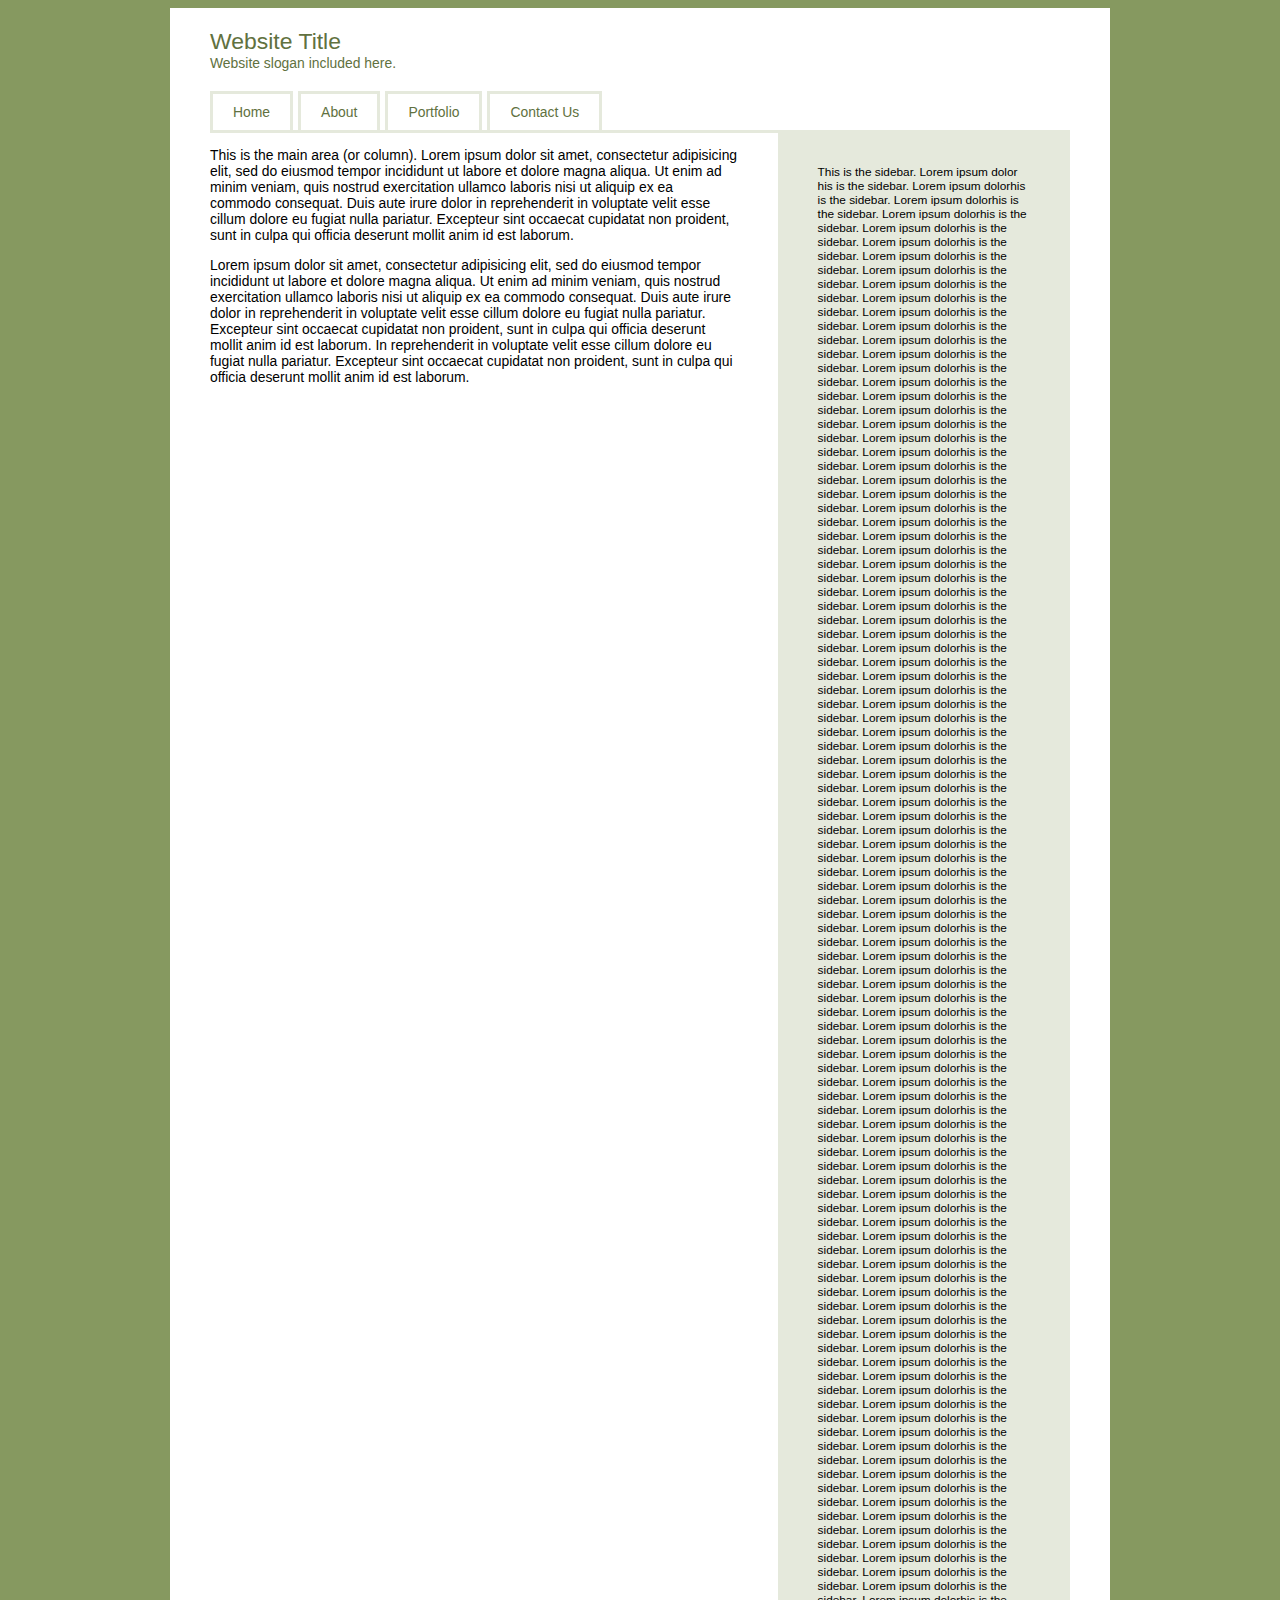
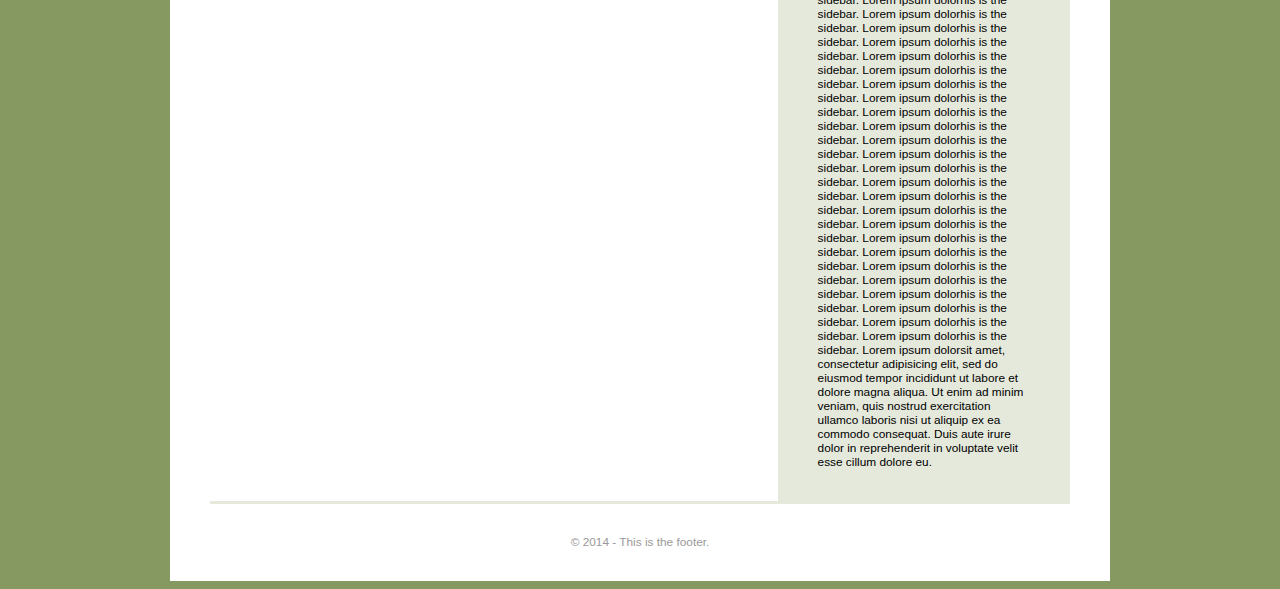
<file: Html/index.html>
<!DOCTYPE html>
<head>
    <meta charset="utf-8">
    <title>Learning CSS</title>
    <link rel="stylesheet" href="css/index_css.css">
</head>

<body>

<div class="container">
    <header>
        <h1>Website Title</h1>
        <p>Website slogan included here.</p>

        <nav class="site-nav">
            <ul class="group">
                <li><a href="#">Home</a></li>
                <li><a href="#">About</a></li>
                <li><a href="#">Portfolio</a></li>
                <li><a href="#">Contact Us</a></li>
            </ul>
        </nav>
    </header>

    <div class="content-area group">

        <div class="main-area">
            <p>This is the main area (or column). Lorem ipsum dolor sit amet, consectetur adipisicing elit, sed do eiusmod tempor incididunt ut labore et dolore magna aliqua. Ut enim ad minim veniam, quis nostrud exercitation ullamco laboris nisi ut aliquip ex ea commodo consequat. Duis aute irure dolor in reprehenderit in voluptate velit esse cillum dolore eu fugiat nulla pariatur. Excepteur sint occaecat cupidatat non proident, sunt in culpa qui officia deserunt mollit anim id est laborum.</p>

            <p>Lorem ipsum dolor sit amet, consectetur adipisicing elit, sed do eiusmod tempor incididunt ut labore et dolore magna aliqua. Ut enim ad minim veniam, quis nostrud exercitation ullamco laboris nisi ut aliquip ex ea commodo consequat. Duis aute irure dolor in reprehenderit in voluptate velit esse cillum dolore eu fugiat nulla pariatur. Excepteur sint occaecat cupidatat non proident, sunt in culpa qui officia deserunt mollit anim id est laborum. In reprehenderit in voluptate velit esse cillum dolore eu fugiat nulla pariatur. Excepteur sint occaecat cupidatat non proident, sunt in culpa qui officia deserunt mollit anim id est laborum.</p>
        </div>

        <aside class="sidebar">
            <p>This is the sidebar. Lorem ipsum dolor his is the sidebar. Lorem ipsum dolorhis is the sidebar. Lorem ipsum dolorhis is the sidebar. Lorem ipsum dolorhis is the sidebar. Lorem ipsum dolorhis is the sidebar. Lorem ipsum dolorhis is the sidebar. Lorem ipsum dolorhis is the sidebar. Lorem ipsum dolorhis is the sidebar. Lorem ipsum dolorhis is the sidebar. Lorem ipsum dolorhis is the sidebar. Lorem ipsum dolorhis is the sidebar. Lorem ipsum dolorhis is the sidebar. Lorem ipsum dolorhis is the sidebar. Lorem ipsum dolorhis is the sidebar. Lorem ipsum dolorhis is the sidebar. Lorem ipsum dolorhis is the sidebar. Lorem ipsum dolorhis is the sidebar. Lorem ipsum dolorhis is the sidebar. Lorem ipsum dolorhis is the sidebar. Lorem ipsum dolorhis is the sidebar. Lorem ipsum dolorhis is the sidebar. Lorem ipsum dolorhis is the sidebar. Lorem ipsum dolorhis is the sidebar. Lorem ipsum dolorhis is the sidebar. Lorem ipsum dolorhis is the sidebar. Lorem ipsum dolorhis is the sidebar. Lorem ipsum dolorhis is the sidebar. Lorem ipsum dolorhis is the sidebar. Lorem ipsum dolorhis is the sidebar. Lorem ipsum dolorhis is the sidebar. Lorem ipsum dolorhis is the sidebar. Lorem ipsum dolorhis is the sidebar. Lorem ipsum dolorhis is the sidebar. Lorem ipsum dolorhis is the sidebar. Lorem ipsum dolorhis is the sidebar. Lorem ipsum dolorhis is the sidebar. Lorem ipsum dolorhis is the sidebar. Lorem ipsum dolorhis is the sidebar. Lorem ipsum dolorhis is the sidebar. Lorem ipsum dolorhis is the sidebar. Lorem ipsum dolorhis is the sidebar. Lorem ipsum dolorhis is the sidebar. Lorem ipsum dolorhis is the sidebar. Lorem ipsum dolorhis is the sidebar. Lorem ipsum dolorhis is the sidebar. Lorem ipsum dolorhis is the sidebar. Lorem ipsum dolorhis is the sidebar. Lorem ipsum dolorhis is the sidebar. Lorem ipsum dolorhis is the sidebar. Lorem ipsum dolorhis is the sidebar. Lorem ipsum dolorhis is the sidebar. Lorem ipsum dolorhis is the sidebar. Lorem ipsum dolorhis is the sidebar. Lorem ipsum dolorhis is the sidebar. Lorem ipsum dolorhis is the sidebar. Lorem ipsum dolorhis is the sidebar. Lorem ipsum dolorhis is the sidebar. Lorem ipsum dolorhis is the sidebar. Lorem ipsum dolorhis is the sidebar. Lorem ipsum dolorhis is the sidebar. Lorem ipsum dolorhis is the sidebar. Lorem ipsum dolorhis is the sidebar. Lorem ipsum dolorhis is the sidebar. Lorem ipsum dolorhis is the sidebar. Lorem ipsum dolorhis is the sidebar. Lorem ipsum dolorhis is the sidebar. Lorem ipsum dolorhis is the sidebar. Lorem ipsum dolorhis is the sidebar. Lorem ipsum dolorhis is the sidebar. Lorem ipsum dolorhis is the sidebar. Lorem ipsum dolorhis is the sidebar. Lorem ipsum dolorhis is the sidebar. Lorem ipsum dolorhis is the sidebar. Lorem ipsum dolorhis is the sidebar. Lorem ipsum dolorhis is the sidebar. Lorem ipsum dolorhis is the sidebar. Lorem ipsum dolorhis is the sidebar. Lorem ipsum dolorhis is the sidebar. Lorem ipsum dolorhis is the sidebar. Lorem ipsum dolorhis is the sidebar. Lorem ipsum dolorhis is the sidebar. Lorem ipsum dolorhis is the sidebar. Lorem ipsum dolorhis is the sidebar. Lorem ipsum dolorhis is the sidebar. Lorem ipsum dolorhis is the sidebar. Lorem ipsum dolorhis is the sidebar. Lorem ipsum dolorhis is the sidebar. Lorem ipsum dolorhis is the sidebar. Lorem ipsum dolorhis is the sidebar. Lorem ipsum dolorhis is the sidebar. Lorem ipsum dolorhis is the sidebar. Lorem ipsum dolorhis is the sidebar. Lorem ipsum dolorhis is the sidebar. Lorem ipsum dolorhis is the sidebar. Lorem ipsum dolorhis is the sidebar. Lorem ipsum dolorhis is the sidebar. Lorem ipsum dolorhis is the sidebar. Lorem ipsum dolorhis is the sidebar. Lorem ipsum dolorhis is the sidebar. Lorem ipsum dolorhis is the sidebar. Lorem ipsum dolorhis is the sidebar. Lorem ipsum dolorhis is the sidebar. Lorem ipsum dolorhis is the sidebar. Lorem ipsum dolorhis is the sidebar. Lorem ipsum dolorhis is the sidebar. Lorem ipsum dolorhis is the sidebar. Lorem ipsum dolorhis is the sidebar. Lorem ipsum dolorhis is the sidebar. Lorem ipsum dolorhis is the sidebar. Lorem ipsum dolorhis is the sidebar. Lorem ipsum dolorhis is the sidebar. Lorem ipsum dolorhis is the sidebar. Lorem ipsum dolorhis is the sidebar. Lorem ipsum dolorhis is the sidebar. Lorem ipsum dolorhis is the sidebar. Lorem ipsum dolorhis is the sidebar. Lorem ipsum dolorhis is the sidebar. Lorem ipsum dolorhis is the sidebar. Lorem ipsum dolorhis is the sidebar. Lorem ipsum dolorhis is the sidebar. Lorem ipsum dolorhis is the sidebar. Lorem ipsum dolorhis is the sidebar. Lorem ipsum dolorhis is the sidebar. Lorem ipsum dolorhis is the sidebar. Lorem ipsum dolorhis is the sidebar. Lorem ipsum dolorhis is the sidebar. Lorem ipsum dolorhis is the sidebar. Lorem ipsum dolorsit amet, consectetur adipisicing elit, sed do eiusmod tempor incididunt ut labore et dolore magna aliqua. Ut enim ad minim veniam, quis nostrud exercitation ullamco laboris nisi ut aliquip ex ea commodo consequat. Duis aute irure dolor in reprehenderit in voluptate velit esse cillum dolore eu.</p>
        </aside>

    </div>

    <footer>
        <p>&copy; 2014 - This is the footer.</p>
    </footer>
</div>

</body>

</html>
</file>
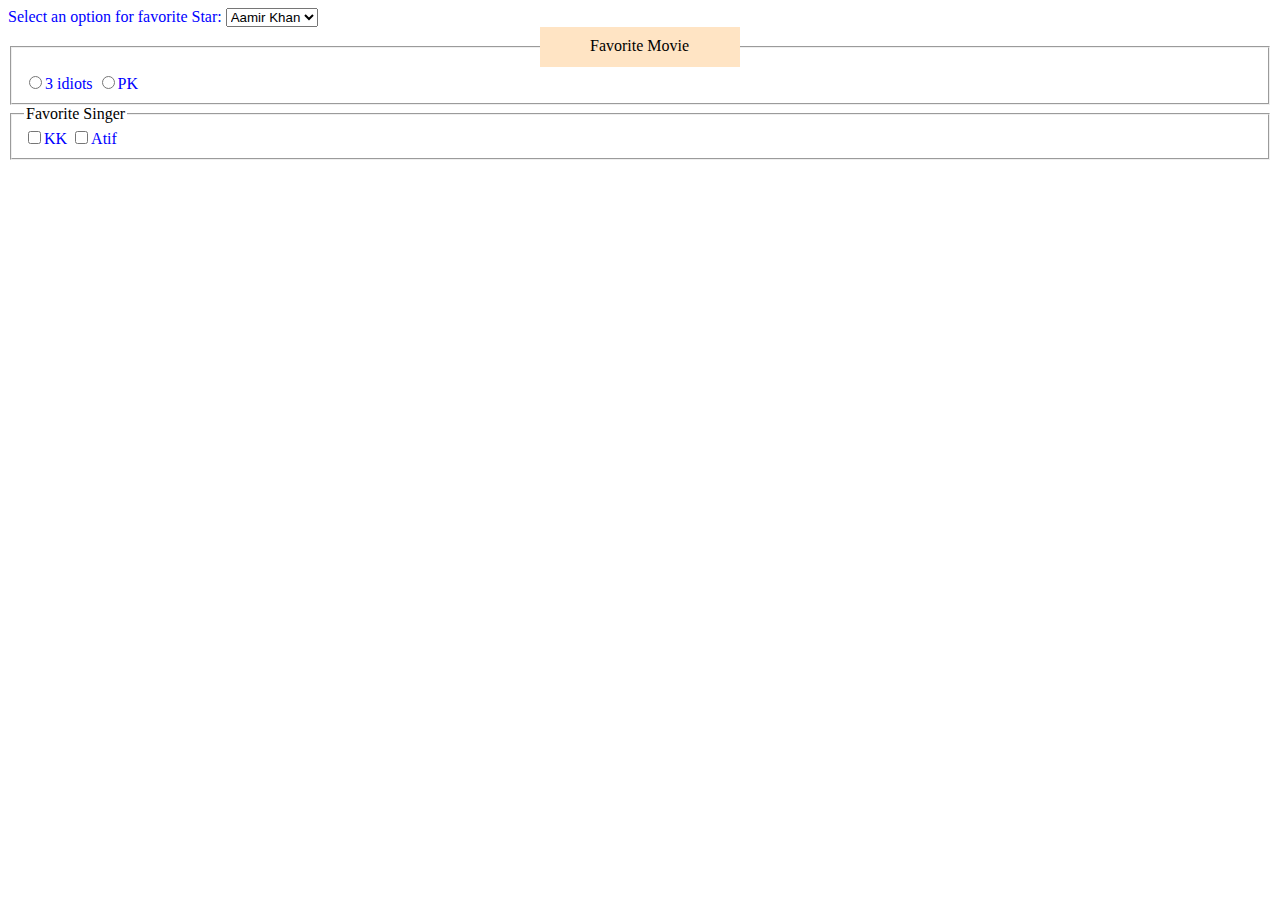
<file: Html/options.html>
<!DOCTYPE html>
<html lang="en">
<head>
    <meta charset="UTF-8">
    <title>Options</title>
    <link rel="stylesheet" href="css/screen.css">
    <meta name="viewport" content="width:device-width initial-scale=1">
</head>
<body>
 <label for="favstar">Select an option for favorite Star:</label>
  <select id="favstar" name="favstar">
      <option value="amir">Aamir Khan</option>
      <option value="salman">Salman</option>
      <option value="shah">Shahrukh</option>
  </select>

<fieldset >
    <legend class="high" >Favorite Movie</legend>
    <input type="radio" id="3idiots" name="3idiot"><label for="3idiots">3 idiots</label>
    <input type="radio" id="PK" name="3idiot"><label for="PK">PK</label>

</fieldset>
 <fieldset>
     <legend>Favorite Singer</legend>
     <input type="checkbox" id="kk" name="kk"><label for="kk">KK</label>
     <input type="checkbox" id="atif" name="atif"><label for="atif">Atif</label>

 </fieldset>
</body>
</html>
</file>
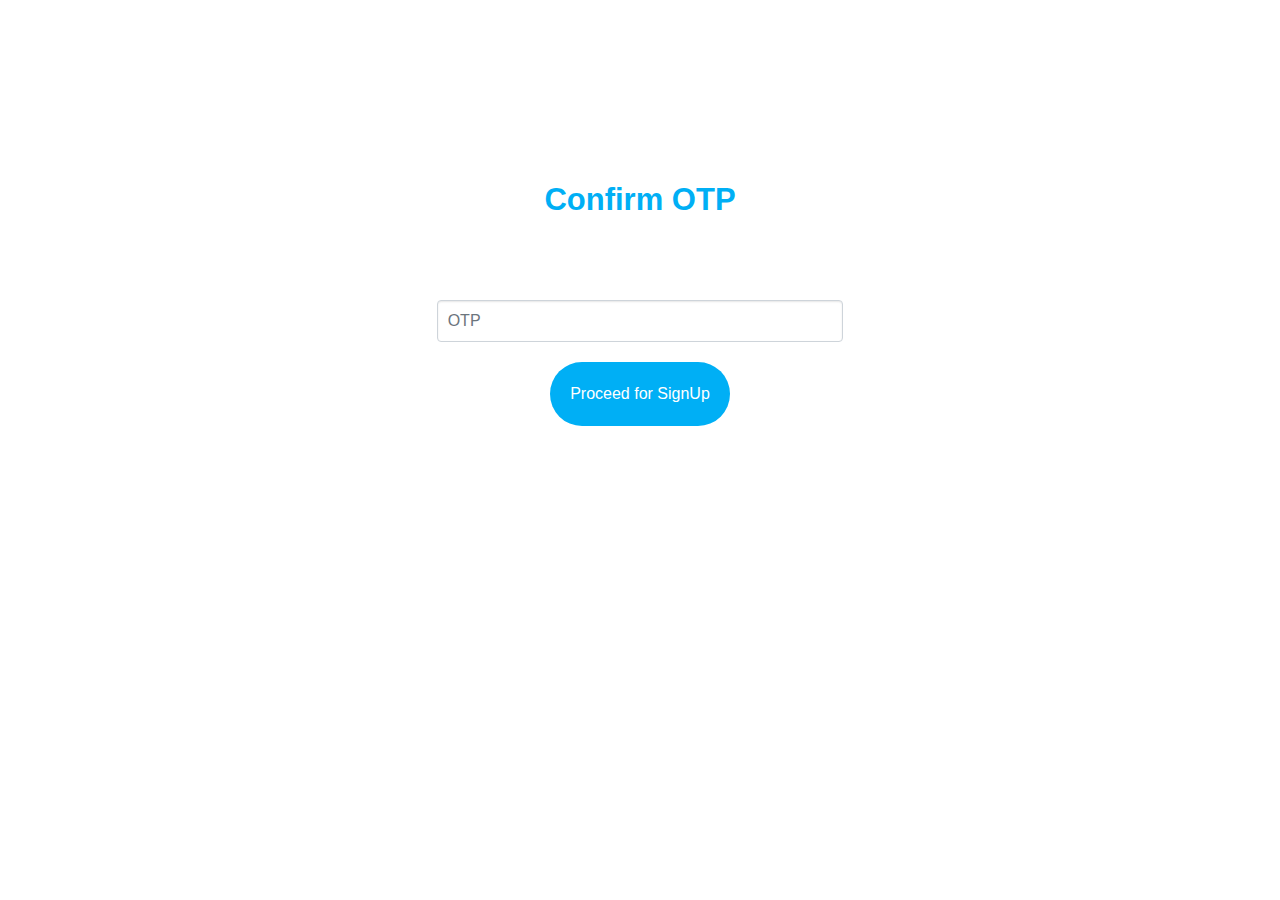
<file: Html/otp.html>
<html>
<head>
    <link href="//maxcdn.bootstrapcdn.com/bootstrap/4.1.1/css/bootstrap.min.css" rel="stylesheet" id="bootstrap-css">
    <script src="//maxcdn.bootstrapcdn.com/bootstrap/4.1.1/js/bootstrap.min.js"></script>
    <script src="//cdnjs.cloudflare.com/ajax/libs/jquery/3.2.1/jquery.min.js"></script>
    <link rel="stylesheet " type="text/css" href="css/signup_teacher.css">
    <style>
        body{
            margin-top: 100px;
        }
    </style>

    <title>Confirm OTP</title>
</head>


<link href="https://stackpath.bootstrapcdn.com/font-awesome/4.7.0/css/font-awesome.min.css" rel="stylesheet">
<body>

<div class="container">
    <div class="row">
        <div class="col-8  mx-auto text-center">
            <div class="header-title">
                <h1 class="wv-heading--title">
                    Confirm OTP
                </h1>

            </div>
        </div>
    </div>
</div>

    <div class="row">
        <div class="col-4  mx-auto">
            <div class="myform form ">
                <form action="/signup1" method="post" name="login">

                    <div class="form-group">
                        <input type="number" min="0" name="otp" id="otp"  class="form-control my-input" placeholder="OTP" required="required">
                    </div>

                    <div class="text-center ">
                        <button style="max-width: 350px" type="submit" class="button">   Proceed for SignUp               </button>
                    </div>

                </form>
            </div>
        </div>
    </div>
</div>
</body>
</body>
</html>
</file>
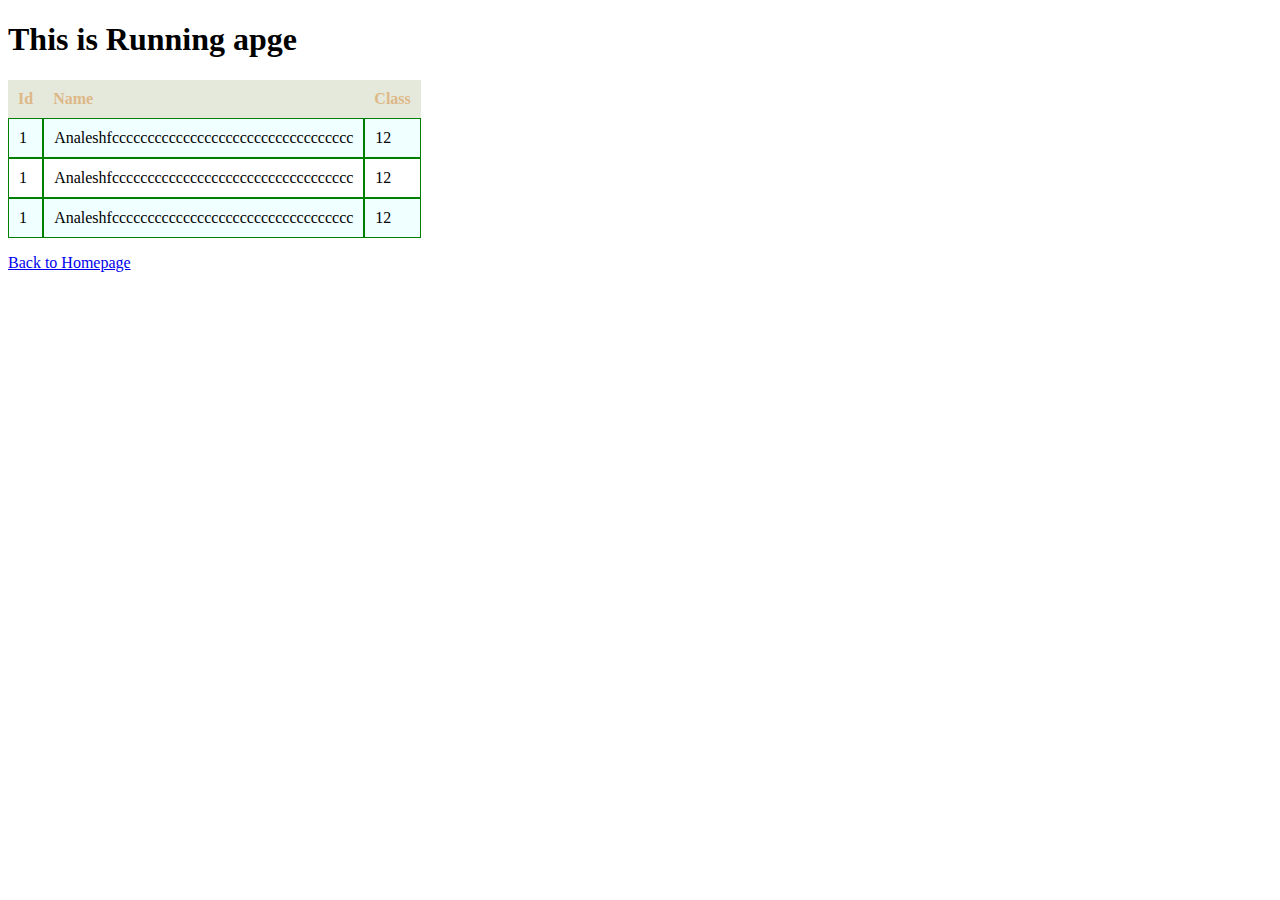
<file: Html/running.html>
<!DOCTYPE html>
<html>
<head>
    <title>Running</title>
    <link rel="stylesheet" href="css/table.css">
</head>
<body>
<h1>This is Running apge</h1>
<table>
    <thead>
    <tr>
        <th>Id</th>
        <th>Name</th>
        <th>Class</th>
    </tr>
    </thead>

    <tbody>
    <tr>
        <td>1</td>
        <td>Analeshfcccccccccccccccccccccccccccccccccc</td>
        <td>12</td>
    </tr>
    <tr>
        <td>1</td>
        <td>Analeshfcccccccccccccccccccccccccccccccccc</td>
        <td>12</td>
    </tr>
    <tr>
        <td>1</td>
        <td>Analeshfcccccccccccccccccccccccccccccccccc</td>
        <td>12</td>
    </tr>
    </tbody>
</table>
<p><a href="index.html"> Back to Homepage</p>
</body>
</html>
</file>
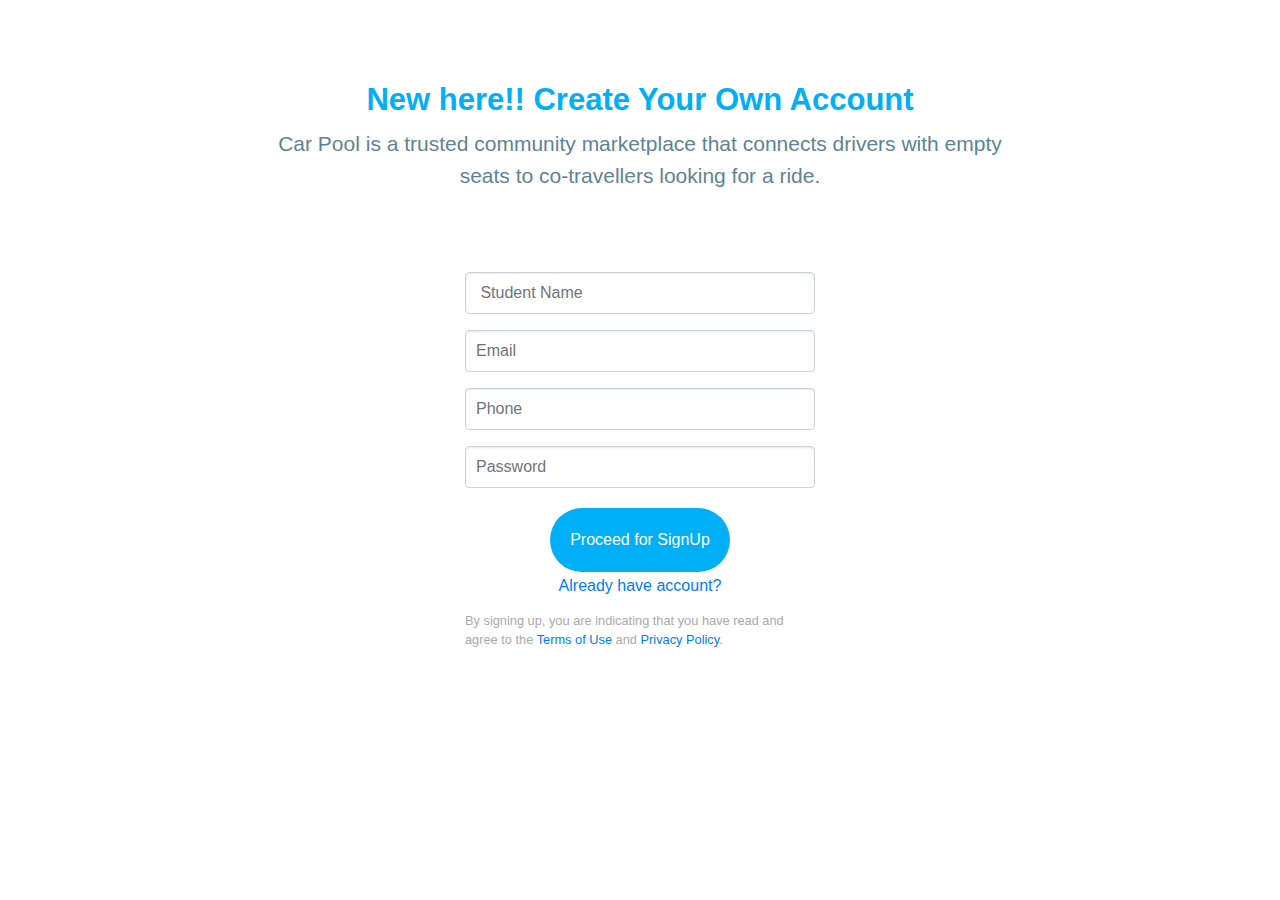
<file: Html/signup_student.html>
<!DOCTYPE html>
<html>
<head>
    <link href="//maxcdn.bootstrapcdn.com/bootstrap/4.1.1/css/bootstrap.min.css" rel="stylesheet" id="bootstrap-css">
    <script src="//maxcdn.bootstrapcdn.com/bootstrap/4.1.1/js/bootstrap.min.js"></script>
    <script src="//cdnjs.cloudflare.com/ajax/libs/jquery/3.2.1/jquery.min.js"></script>
    <link rel="stylesheet " type="text/css" href="css/signup_teacher.css">

    <title>SignUp Student</title>
</head>


<link href="https://stackpath.bootstrapcdn.com/font-awesome/4.7.0/css/font-awesome.min.css" rel="stylesheet">
<body>

<div class="container">
    <div class="row">
        <div class="col-8  mx-auto text-center">
            <div class="header-title">
                <h1 class="wv-heading--title">
                    New here!! Create Your Own Account
                </h1>
                <h2 class="wv-heading--subtitle">
                    Car Pool is a trusted community marketplace that connects drivers with empty seats to co-travellers looking for a ride.
                </h2>
            </div>
        </div>
    </div>

    <div class="row">
        <div class="col-4  mx-auto">
            <div class="myform form ">
                <form action="/signup1" method="post" name="login">
                    <div class="form-group">
                        <input type="text" name="username"  class="form-control my-input" id="name" placeholder=" Student Name"required="required">

                    </div>
                    <div class="form-group">
                        <input type="email" name="email"  class="form-control my-input" id="email" placeholder="Email" required="required">
                    </div>
                    <div class="form-group">
                        <input type="number" min="0" name="phone" id="phone"  class="form-control my-input" placeholder="Phone" required="required">
                    </div>
                    <div class="form-group">
                        <input type="password" min="0" name="pass" id="password"  class="form-control my-input" placeholder="Password" required="required">
                    </div>
                    <div class="text-center ">
                        <button style="max-width: 350px" type="submit" class="button">   Proceed for SignUp               </button>
                    </div>

                    <div class="text-center ">
                        <h6><a class="underlineHover" href="login.html">Already have account?</a></h6>
                    </div>


                    <p  style="color: #aaaaaa" class="small mt-3">By signing up, you are indicating that you have read and agree to the <a href="#" class="ps-hero__content__link">Terms of Use</a> and <a href="#">Privacy Policy</a>.
                    </p>
                </form>
            </div>
        </div>
    </div>
</div>
</body>
</body>
</html>
</file>
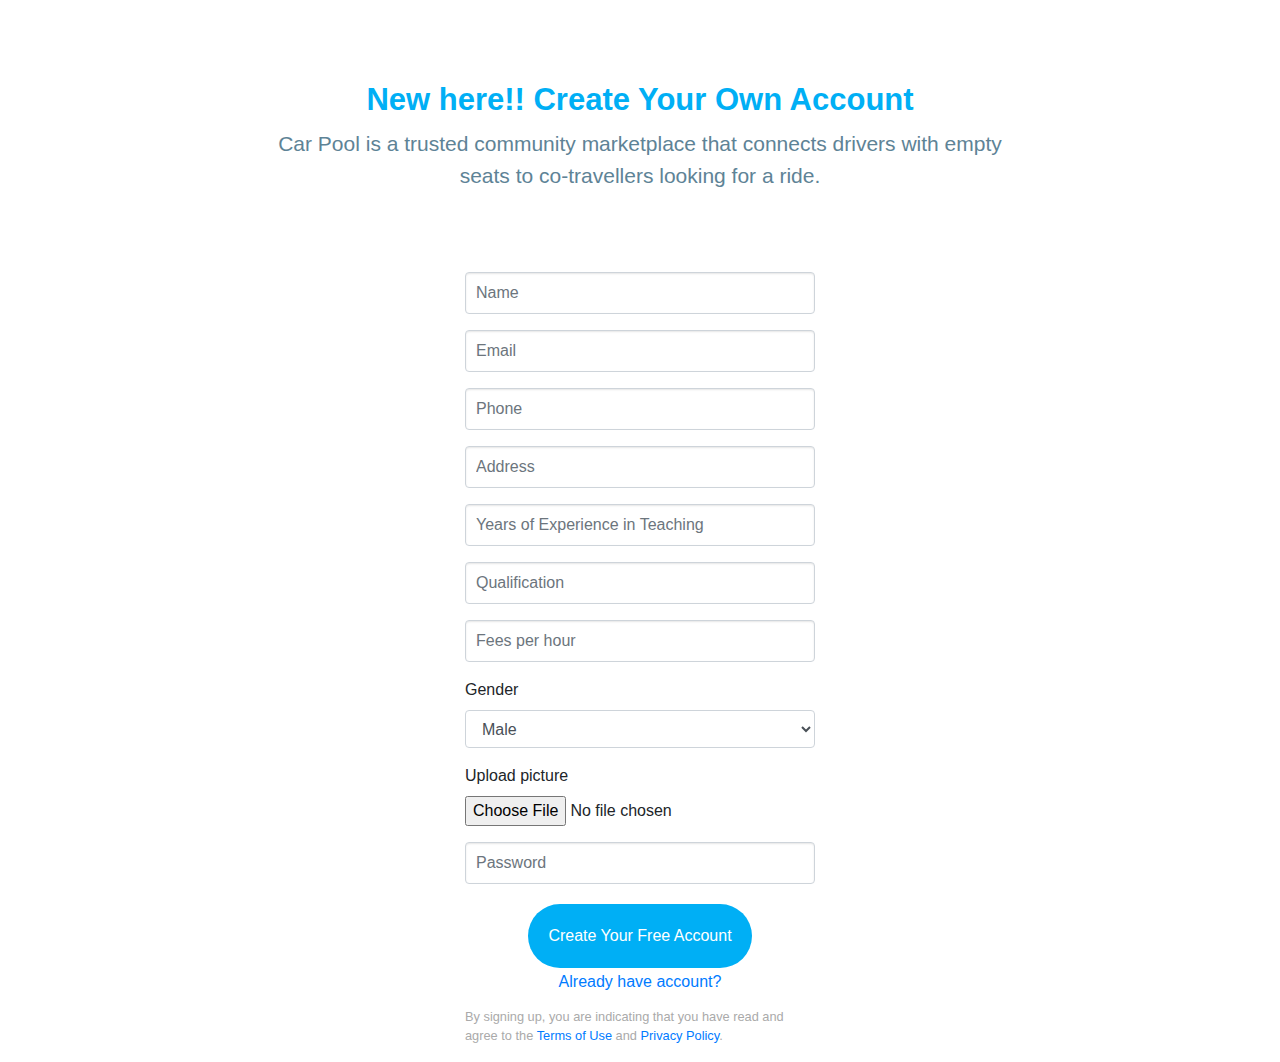
<file: Html/signup_teacher.html>
<!DOCTYPE html>
<html>
<head>
    <link href="//maxcdn.bootstrapcdn.com/bootstrap/4.1.1/css/bootstrap.min.css" rel="stylesheet" id="bootstrap-css">
    <script src="//maxcdn.bootstrapcdn.com/bootstrap/4.1.1/js/bootstrap.min.js"></script>
    <script src="//cdnjs.cloudflare.com/ajax/libs/jquery/3.2.1/jquery.min.js"></script>
    <link rel="stylesheet " type="text/css" href="css/signup_teacher.css">

    <title>SignUp</title>
</head>


<link href="https://stackpath.bootstrapcdn.com/font-awesome/4.7.0/css/font-awesome.min.css" rel="stylesheet">
<body>

<div class="container">
    <div class="row">
        <div class="col-8  mx-auto text-center">
            <div class="header-title">
                <h1 class="wv-heading--title">
                    New here!! Create Your Own Account
                </h1>
                <h2 class="wv-heading--subtitle">
                    Car Pool is a trusted community marketplace that connects drivers with empty seats to co-travellers looking for a ride.
                </h2>
            </div>
        </div>
    </div>

    <div class="row">
        <div class="col-4  mx-auto">
            <div class="myform form ">
                <form action="/signup1" method="post" name="login">
                    <div class="form-group">
                        <input type="text" name="username"  class="form-control my-input" id="name" placeholder="Name"required="required">

                    </div>
                    <div class="form-group">
                        <input type="email" name="email"  class="form-control my-input" id="email" placeholder="Email" required="required">
                    </div>
                    <div class="form-group">
                        <input type="number" min="0" name="phone" id="phone"  class="form-control my-input" placeholder="Phone" required="required">
                    </div>
                    <div class="form-group">
                        <input type="text" name="address"  class="form-control my-input" id="address" placeholder="Address"required="required">

                    </div>
                    <div class="form-group">
                        <input type="number" min="0" name="experience" id="experience"  class="form-control my-input" placeholder="Years of Experience in Teaching" required="required">
                    </div>
                    <div class="form-group">
                        <input type="text" name="qualification"  class="form-control my-input" id="qualification" placeholder="Qualification"required="required">

                    </div>
                    <div class="form-group">
                        <input type="number" min="0" name="fees" id="fees"  class="form-control my-input" placeholder="Fees per hour" required="required">
                    </div>
                    <div class="form-group">
                        <label for="exampleFormControlSelect1">Gender</label>
                        <select class="form-control" name="gender" id="exampleFormControlSelect1">
                            <option>Male</option>
                            <option>Female</option>
                        </select>
                    </div>
                    <div class="form-group">
                        <label for="exampleFormControlFile1">Upload picture</label>
                        <input type="file" class="form-control-file" id="exampleFormControlFile1">
                    </div>
                    <div class="form-group">
                        <input type="password" min="0" name="pass" id="password"  class="form-control my-input" placeholder="Password" required="required">
                    </div>
                    <div class="text-center ">
                        <button type="submit" class="button">Create Your Free Account</button>
                    </div>

                    <div class="text-center ">
                        <h6><a class="underlineHover" href="login.html">Already have account?</a></h6>
                    </div>


                    <p  style="color: #aaaaaa" class="small mt-3">By signing up, you are indicating that you have read and agree to the <a href="#" class="ps-hero__content__link">Terms of Use</a> and <a href="#">Privacy Policy</a>.
                    </p>
                </form>
            </div>
        </div>
    </div>
</div>
</body>
</body>
</html>
</file>
<file: Html/css/index_css.css>
html {
    background-color: #869960;
}

body {
    font-family: Tahoma, sans-serif;
    font-size: 87%;
}

img {
    max-width: 100%;
    height: auto;
}

.container {
    width: 940px;
    margin-left: auto;
    margin-right: auto;
    background-color: #FFF;
    padding-left: 40px;
    padding-right: 40px;
    box-sizing: border-box;
}

header {
    padding-top: 20px;
    color: #617140;
}

header h1 {
    margin: 0;
    font-weight: normal;
    font-size: 165%;
}

header p {
    margin: 0;
}

/* Site Navigation */
.site-nav {
    margin-top: 20px;
}

.site-nav ul {
    margin: 0;
    padding: 0;
}

.site-nav li {
    list-style: none;
    float: left;
    margin-right: 5px;
}

.site-nav a {
    display: block;
    color: #617140;
    text-decoration: none;
    padding: 10px 20px;
    border: 3px solid #e5e9dc;
    border-bottom: none;
}

.site-nav a:hover {
    background-color: #e5e9dc;
}

/* End Site Navigation */


.content-area {
    border-top: 3px solid #e5e9dc;
    border-bottom: 3px solid #e5e9dc;
}

.main-area {
    width: 66%;
    float: left;
    padding-right: 40px;
    box-sizing: border-box;
}

.sidebar {
    width: 34%;
    float: left;
    background-color: #e5e9dc;
    padding: 20px 40px;
    box-sizing: border-box;
    font-size: 85%;
}

footer {
    text-align: center;
    font-size: 85%;
    color: #999;
    padding-bottom: 20px;
    padding-top: 20px;
}

.fix {
    clear: both;
}

.group:before,
.group:after {
    content: "";
    display: table;
}

.group:after {
    clear: both;
}

.group {
    zoom: 1;
}
</file>
<file: Html/css/screen.css>
label{
    color: blue;
}
.high{
    background-color: bisque;
    padding-left: 50px;
    padding-top: 10px;
    height: 40px;
    width: 200px;
    margin: auto;
    box-sizing: border-box;
}
</file>
<file: Html/css/signup_teacher.css>
body{
    background: white;
}
.send-button{
    background: #54C7C3;
    width:100%;
    font-weight: 600;
    color:#fff;
    padding: 8px 25px;
}
input[type=number]::-webkit-inner-spin-button,
input[type=number]::-webkit-outer-spin-button {
    -webkit-appearance: none;
    margin: 0;
}
.btn{
    background:#00AFF5;
}
.g-button{
    color: #fff !important;
    border: 1px solid #EA4335;
    background: #ea4335 !important;
    width:100%;
    font-weight: 600;
    color:#fff;
    padding: 8px 25px;
}
.my-input{
    box-shadow: inset 0 1px 2px rgba(0, 0, 0, 0.1);
    cursor: text;
    padding: 8px 10px;
    transition: border .1s linear;
}
.header-title{
    margin: 5rem 0;
}
h1{
    font-size: 31px;
    line-height: 40px;
    font-weight: 600;
    color:#00AFF5;
}
h2{
    color: #5e8396;
    font-size: 21px;
    line-height: 32px;
    font-weight: 400;
}
.login-or {
    position: relative;
    color: #aaa;
    margin-top: 10px;
    margin-bottom: 10px;
    padding-top: 10px;
    padding-bottom: 10px;
}
.span-or {
    display: block;
    position: absolute;
    left: 50%;
    top: -2px;
    margin-left: -25px;
    background-color: #fff;
    width: 50px;
    text-align: center;
}
.hr-or {
    height: 1px;
    margin-top: 0px !important;
    margin-bottom: 0px !important;
}
@media screen and (max-width:480px){
    h1{
        font-size: 26px;
    }
    h2{
        font-size: 20px;
    }
}
.button{
    background-color:  #00AFF5;
    border: none;
    color: white;
    padding: 20px;
    text-align: center;
    text-decoration: none;
    display: inline-block;
    font-size: 16px;
    margin: 4px 2px;
    border-radius: 48px;
}
</file>
<file: Html/css/table.css>
table{
    border-spacing: 0;
}
th{
    text-align: left;
    color: burlywood;
    margin-right: 10px;
    padding: 10px;
    background-color: #e5e9dc;
    text-shadow: aliceblue;
}
th:hover{
    color:pink;
    background-color: burlywood;
}
td{
    border: solid 1px green;
    margin-right: 10px;
    padding: 10px;
}
table tbody tr:nth-child(odd) td{
    background-color: azure;
}
</file>
